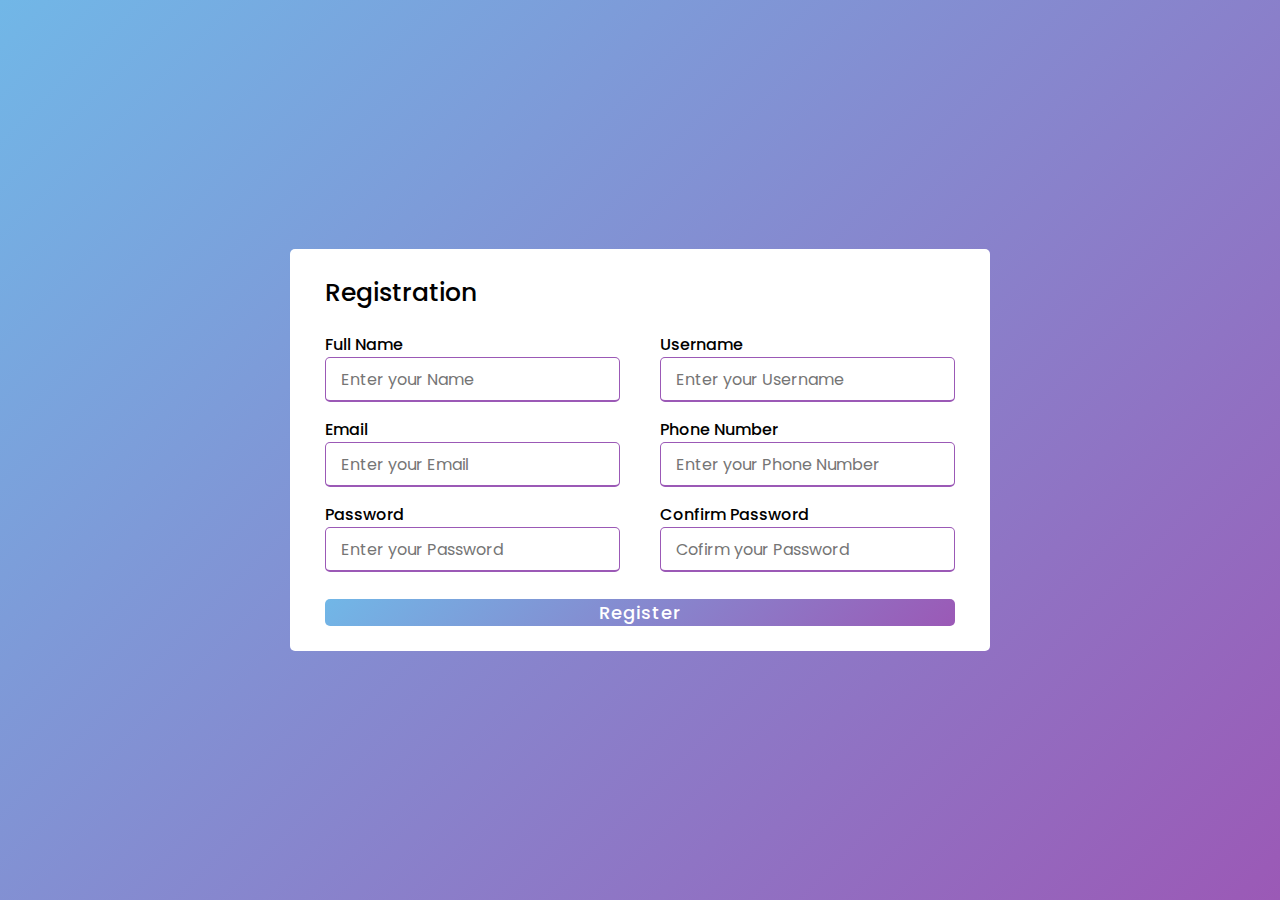
<file: index/index.html>
<!DOCTYPE html>
<html lang="en">
<head>
	<meta charset="UTF-8">
	<title>Responsive Registration form </title>
	<link rel="stylesheet" href="style.css">
	<meta name="viewport" content="width=device-width, initial-scale=1.0">
	<style>
	
	</style>
</head>
<body>
  <div class="container">
	<div class="title">Registration</div> 
		<form id="myform" action="welcomepage.html" method="post">
			<div class="user-details">
			
				<div class="input-box">
					<span class="details">Full Name</span>
					<input type="text" id="fname" placeholder="Enter your Name" onkeyup="check_letters(document.getElementById('fname'))" />
				</div>
				<div class="input-box">
					<span class="details">Username</span>
					<input type="text" id="usrname" placeholder="Enter your Username" onkeyup="check_letters(document.getElementById('usrname'))" />
				</div>
				<div class="input-box">
					<span class="details">Email</span>
					<input id="email" placeholder="Enter your Email"  />
				</div>
				<div class="input-box">
					<span class="details">Phone Number</span>
					<input type="tel" id="phonenumber" placeholder="Enter your Phone Number"  />
				</div>
				<div class="input-box">
					<span class="details">Password</span>
					<input type="password" id="pass" placeholder="Enter your Password"  />
				</div>
				<div class="input-box">
					<span class="details">Confirm Password</span>
					<input type="password" id="conf_pass" placeholder="Cofirm your Password"  />
				</div>
	
			</div>
			

			<button onclick="return pass_validation()">
			<span class="btnText"> Register</span>
			</button>
			

		</form	>
  </div>

</body>
<script>

document.getElementById("myform").onsubmit = function() { return empty_value(); }


function empty_value()
{
	var fname= document.getElementById("fname").value.toLowerCase();
	var usrname= document.getElementById("usrname").value.toLowerCase();
	var email= document.getElementById("email").value.toLowerCase();
	var phn = document.getElementById("phonenumber").value.toLowerCase();
	var pswrd = document.getElementById("pass").value.toLowerCase();
	var cnf_pass = document.getElementById("conf_pass").value.toLowerCase();
	var email_rx =  /^[^\s@]+@[^\s@]+\.[a-zA-Z]{2,}$/;
	var contact_rx = /^[\+]?[(]?[0-9]{3}[)]?[-\s\.]?[0-9]{3}[-\s\.]?[0-9]{4,6}$/im;
	var alph_rx = /^[A-Za-z]+$/;
	
	
	if (!fname || !usrname || !email || !phn || !pswrd || !cnf_pass)
	{
		alert("PLEASE FILL ALL THE DETAILS CORRECTLY");
		return false;
	}
	
	
	
	else if (!email_rx.test(email))
	{
		alert("Not Valid email address");
		return false;
	}
	
	else if (!contact_rx.test(phn))
	{
		alert("Not valid Number");
		return false;
	}
}


function pass_validation(){
	
	var password = document.getElementById("pass");
	var confirm_password = document.getElementById("conf_pass");
	if(password.value.length<6){
		alert("password length is too short");
		return false;
	}
	
	if(password.value !== confirm_password.value)
	{
		alert("Password do not match");
		return false;
	}
	return true;
}

function check_letters(name){
	
	var alph_rx = /^[A-Za-z]+$/;
	
	if(name.value.match(alph_rx)){
		return true;
	}
	
	else 
	{
		alert("please enter letters only");
		return false;
	}
	
}

</script>
</html>
</file>
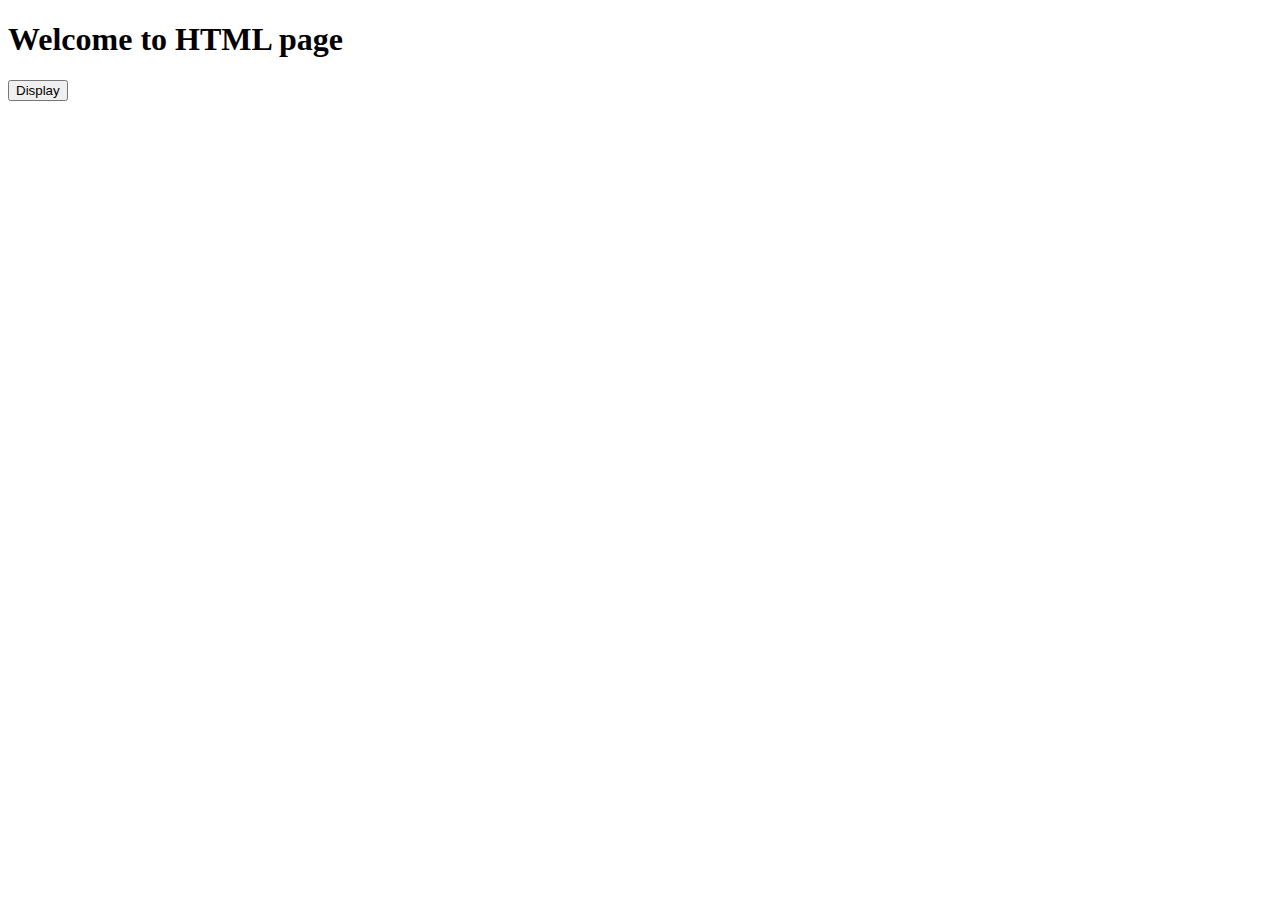
<file: index/welcomepage.html>
<!DOCTYPE html>
<html>
<head><h1>Welcome to HTML page</h1> 
<h1 id="demo"> </h1>

</head>
<body>

<input type = "button" onclick = "display_name()" value = "Display">  
<script>
function display_name()
{
	var firstName = localStorage.getItem("firstName");
	var lastName = localStorage.getItem("lastName");
	

	var demo_ele = document.getElementById("demo");
	if(firstname && lastname)
	{
		demo_ele.textContent = firstName+ " "+lastName;
	}
	else 
	{		   
		demoElement.textContent = "No user information found.";
	}
}
</script>
</body>
</html>
</file>
<file: index/style.css>
@import url('https://fonts.googleapis.com/css?family=Poppins:wght@200;300;400;500;600&display=swap');
*{
	margin: 0;
	padding: 0;
	box-sizing: border-box;
	font-family: 'Poppins', sans-serif;
}
body{
	display: flex;
	height: 100vh;
	justify-content: center;
	align-items: center;
	padding: 10px;
	background: linear-gradient(135deg, #71b7e7, #9b59b6);
}
.container{
	max-width: 700px;
	width: 100%;
	background: #fff;
	padding: 25px 35px;
	border-radius:5px;
}
.container .title{
	font-size: 25px;
	font-weight: 500;
}

.container form .user-details{
	display: flex;
	flex-wrap: wrap;
	justify-content: space-between;
	margin: 20px 0 12px 0;
}
form .user-details .input-box{
	margin-bottom: 15px;
	width: calc(100% / 2 - 20px);
}

.user-details .input-box .details{
	display: blocks;
	font-weight: 500;
	margin-bottom: 5px;
}
.user-details .input-box input{
	height: 45px;
	width: 100%;
	outline: none;
	border-radius: 5px;
	border: 1px solid #ccc;
	padding-left: 15px;
	font-size: 16px;
	border-bottom-width: 2px;
	transition: all 0.3s ease;
}
.user-details .input-box input:focus,
.user-details .input-box input:valid{
	border-color: #9b59b6;
}
form .gender-details .gender-title{
	font-size: 20px;
	font-weight: 500;
}
form .gender-details .category{
	display:flex;
	width: 80%;
	margin: 14px 0;
	justify-content: space-between;
}
form .gender-details .category label{
	display: flex;
	align-items: center;
}
form .gender-details .category .dot{
	height: 20px;
	width: 20px;
 	background: #d9d9d9;
	border-radius: 50%;
	margin-right: 10px;
	border: 5px solid transparent;
	transition: all 0.3s ease;
}
#dot-1:checked ~ .category label .one,
#dot-2:checked ~ .category label .two,
#dot-3:checked ~ .category label .three{
	border-color:#d9d9d9;
	background: #9b59b6;
}
form input[type="radio"]{
	display:none;
}
form .nextBtn{
	height: 45px;
	margin: 45px 0;
}
.container form button{
	height: 100%;
	width: 100%;
	outline: none;
	color: #fff;
	border: none;
	font-size:18px;
	font-weight: 500;
	letter-spacing: 1px;
	border-radius: 5px;
	background: linear-gradient(135deg, #71b7e7, #9b59b6);
}
.container form button:hover{
	background: linear-gradient(-135deg, #71b7e7, #9b59b6);
}
	@media (max-width:584px){
		.container{
			max-width: 100%;
		}
		form .user-details .input-box{
			margin-bottom: 15px;
			width: 100%;
		}
		form .gender-details .category{
			width: 100%;
		}
		.container form .user-details{
			max-height:300px;
			overflow-y: scroll;
		}
		.user-details::-webkit-Scrollbar{
			width:0;
		}
</file>
